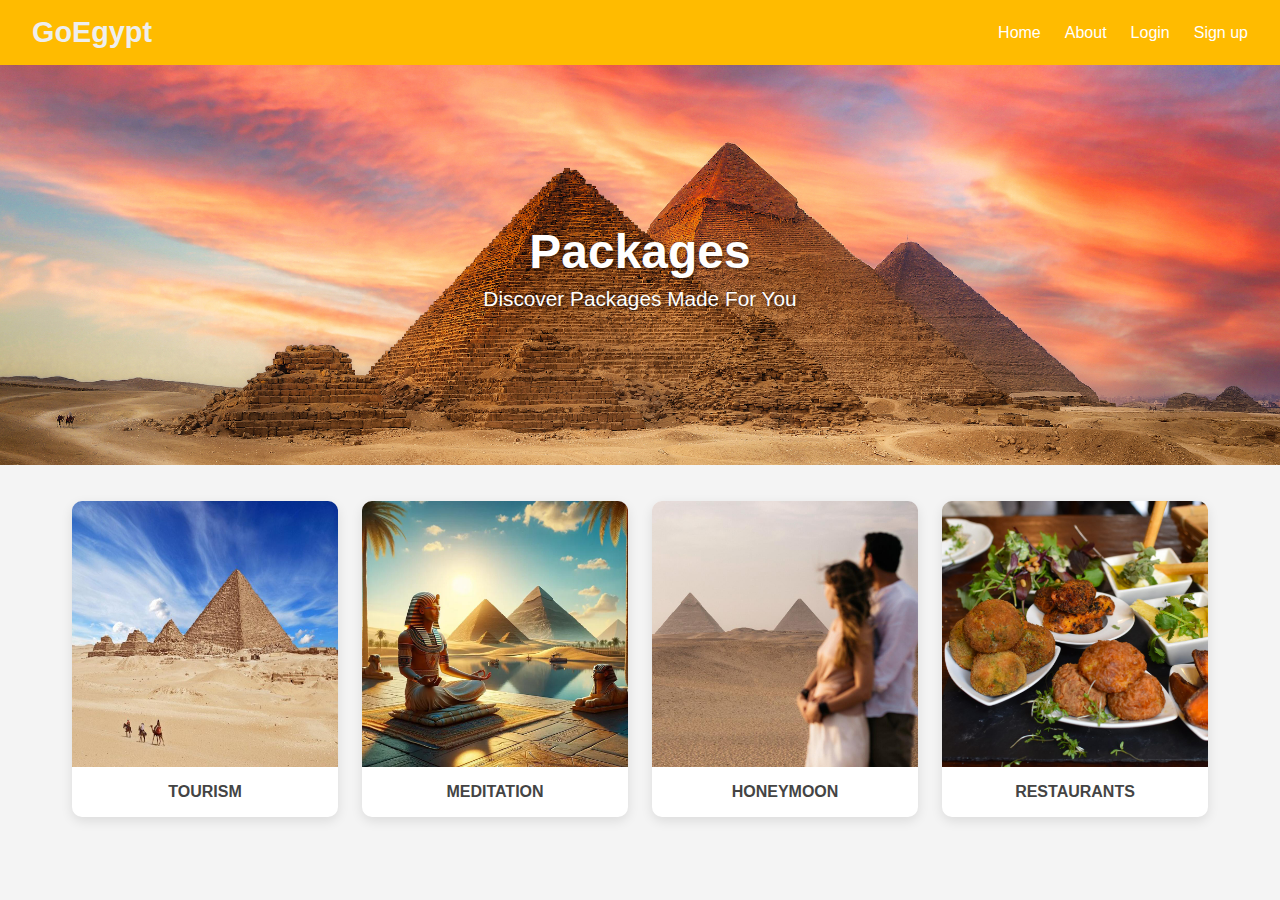
<file: gallery.html>
<!DOCTYPE html>
<html lang="en">
<head>
  <meta charset="UTF-8" />
  <meta name="viewport" content="width=device-width, initial-scale=1.0"/>
  <title>Gallery - GoEgypt</title>
  <link rel="stylesheet" href="gallery.css" />
</head>
<body>
  <!-- Navbar -->
  <nav class="navbar">
    <div class="logo">GoEgypt</div>
    <ul class="nav-links">
        <li><a href="index.html">Home</a></li>
        <li><a href="#">About</a></li>
      <li><a href="#">Login</a></li>
      <li><a href="#">Sign up</a></li>
    </ul>
  </nav>

  <!-- Hero Image -->
  <header class="hero">
    <img src="pyramids.jpg" alt="Hero Image">
    <div class="hero-text">
      <h1>Packages</h1>
      <p>Discover Packages Made For You</p>
    </div>
  </header>

  <!-- Gallery -->
  <div class="gallery">
    <div class="photo"><img src="resized_image2.jpg"><p>TOURISM</p></div>
    <div class="photo"><img src="resized_image3.jpg"><p>MEDITATION</p></div>
    <div class="photo"><img src="WhatsApp Image 2025-05-24 at 10.35.13 AM.jpeg"><p>HONEYMOON</p></div>
    <div class="photo"><img src="resized_image5.jpg"><p>RESTAURANTS</p></div>
  </div>
</body>
</html>
</file>
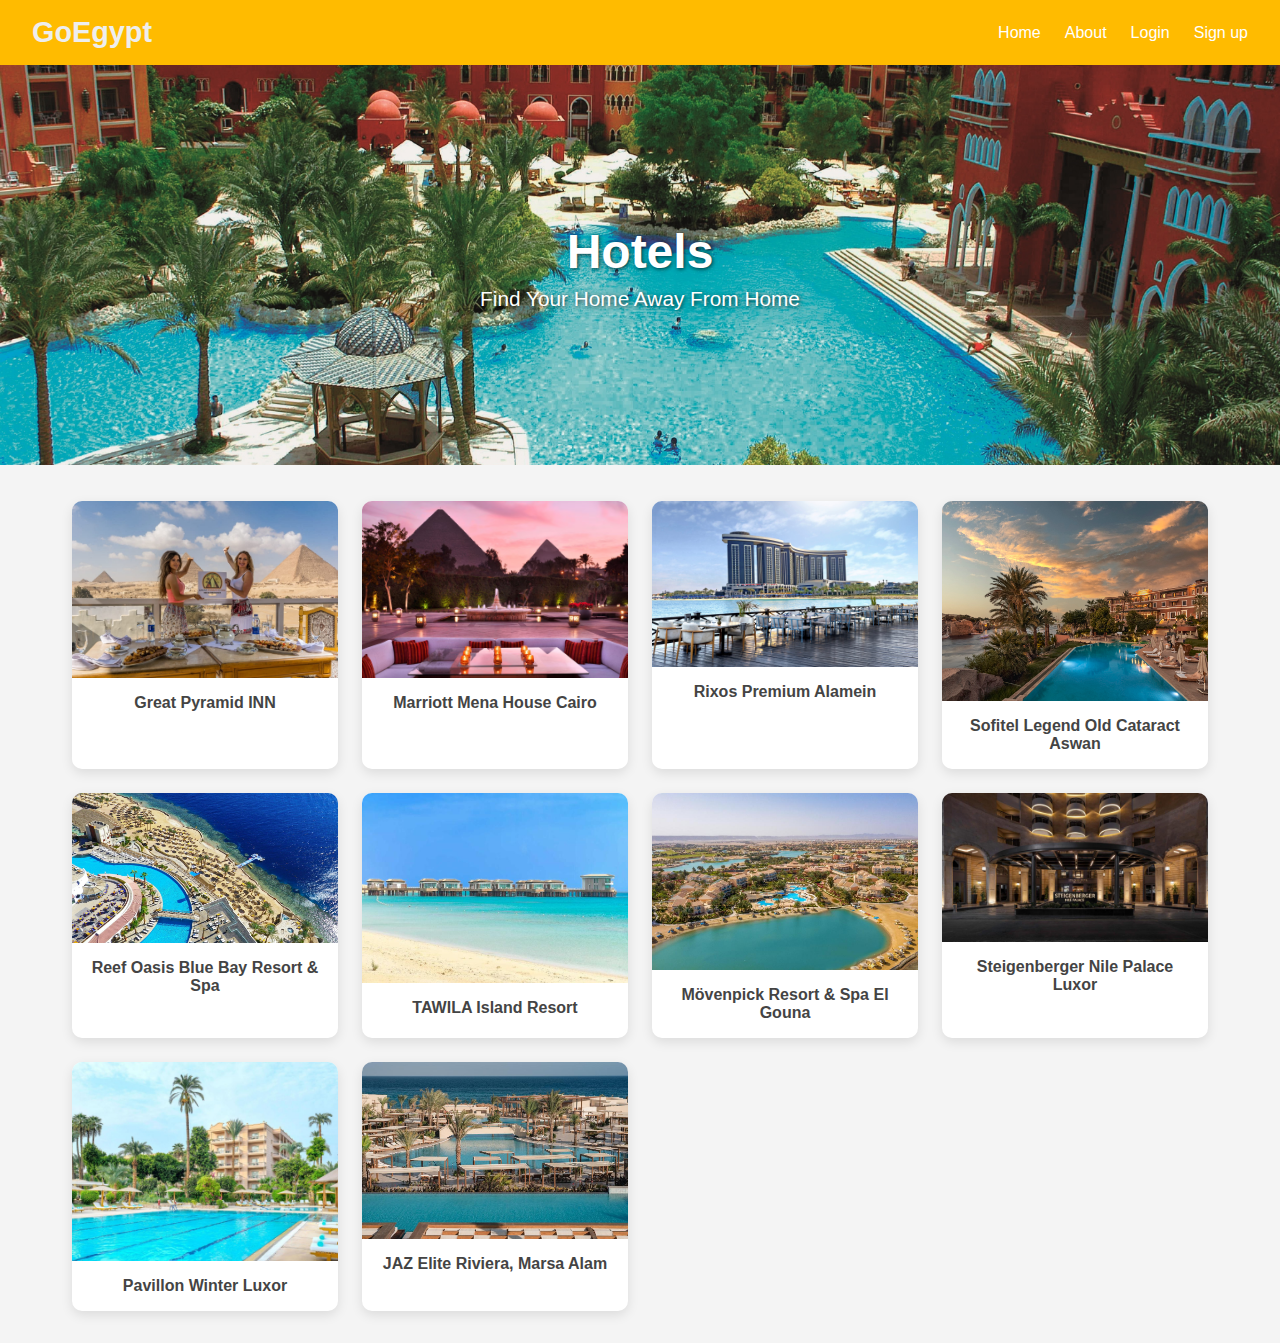
<file: gallery2.html>
<!DOCTYPE html>
<html lang="en">
<head>
  <meta charset="UTF-8" />
  <meta name="viewport" content="width=device-width, initial-scale=1.0"/>
  <title>Gallery - GoEgypt</title>
  <link rel="stylesheet" href="gallery.css" />
</head>
<body>
  <!-- Navbar -->
  <nav class="navbar">
    <div class="logo">GoEgypt</div>
    <ul class="nav-links">
        <li><a href="index.html">Home</a></li>
        <li><a href="#">About</a></li>
      <li><a href="#">Login</a></li>
      <li><a href="#">Sign up</a></li>
    </ul>
  </nav>

  <!-- Hero Image -->
  <header class="hero">
    <img src="hotel.jpeg" alt="Hero Image">
    <div class="hero-text">
      <h1>Hotels</h1>
      <p>Find Your Home Away From Home</p>
    </div>
  </header>

  <!-- Gallery -->
  <div class="gallery">
    <div class="photo"><img src="/Hotel1.jpg"><p>Great Pyramid INN</p></div>
    <div class="photo"><img src="/Hotel2.avif"><p>Marriott Mena House Cairo</p></div>
    <div class="photo"><img src="/Hotel3.webp"><p>Rixos Premium Alamein</p></div>
    <div class="photo"><img src="/Hotel4.jpg"><p>Sofitel Legend Old Cataract Aswan</p></div>
    <div class="photo"><img src="/Hotel5.jpg"><p>Reef Oasis Blue Bay Resort & Spa</p></div>
    <div class="photo"><img src="/Hotel6.jpg"><p>TAWILA Island Resort</p></div>
    <div class="photo"><img src="/Hotel7.jpg"><p>Mövenpick Resort & Spa El Gouna </p></div>
    <div class="photo"><img src="/Hotel8.jpg"><p>Steigenberger Nile Palace Luxor</p></div>
    <div class="photo"><img src="/Hotel9.jpg"><p>Pavillon Winter Luxor</p></div>
    <div class="photo"><img src="/Hotel10.jpg"><p>JAZ Elite Riviera, Marsa Alam</p></div>
  </div>
</body>
</html>
</file>
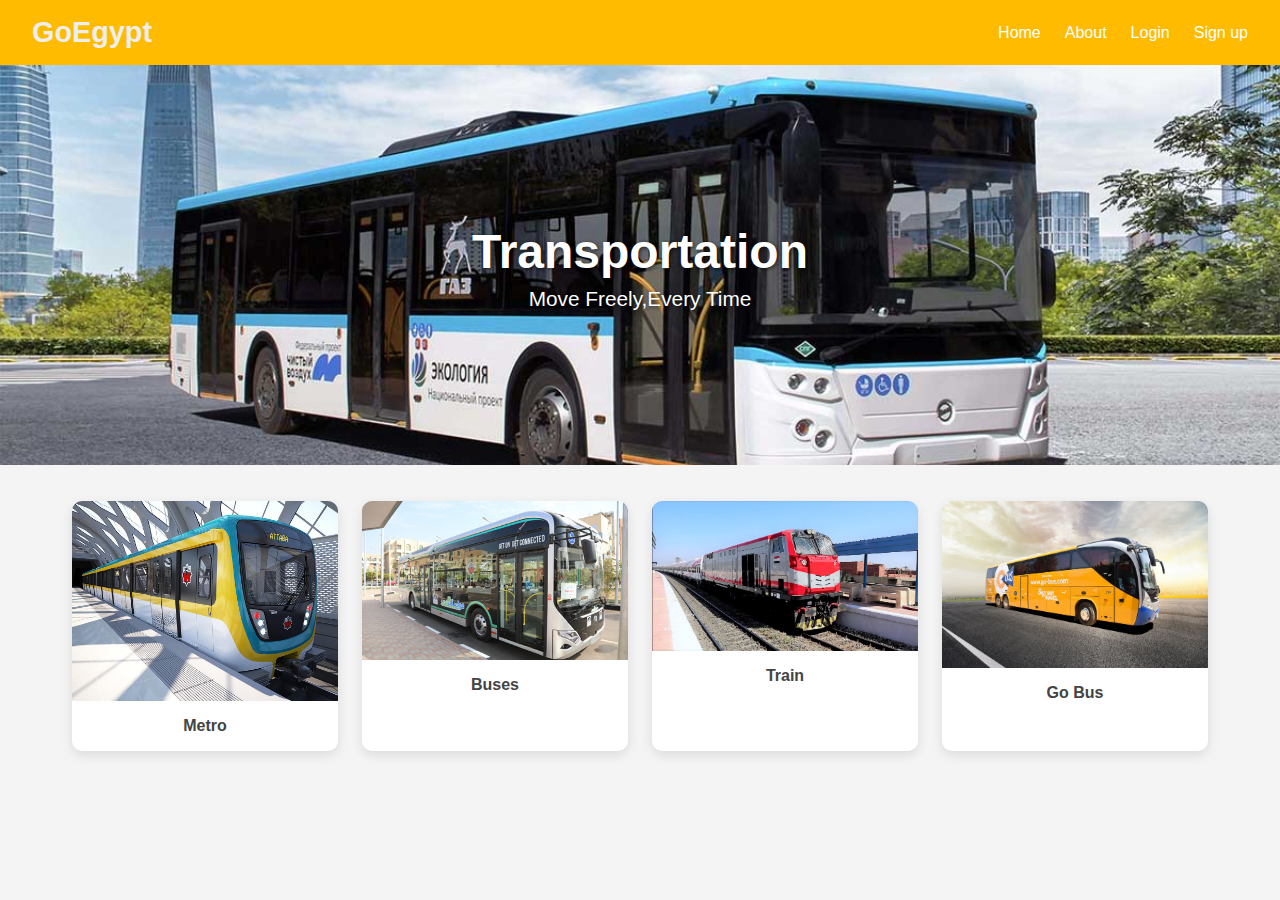
<file: gallery3.html>
<!DOCTYPE html>
<html lang="en">
<head>
  <meta charset="UTF-8" />
  <meta name="viewport" content="width=device-width, initial-scale=1.0"/>
  <title>Gallery - GoEgypt</title>
  <link rel="stylesheet" href="gallery.css" />
</head>
<body>
  <!-- Navbar -->
  <nav class="navbar">
    <div class="logo">GoEgypt</div>
    <ul class="nav-links">
        <li><a href="index.html">Home</a></li>
        <li><a href="#">About</a></li>
      <li><a href="#">Login</a></li>
      <li><a href="#">Sign up</a></li>
    </ul>
  </nav>

  <!-- Hero Image -->
  <header class="hero">
    <img src="train.jpg" alt="Hero Image">
    <div class="hero-text">
      <h1>Transportation</h1>
      <p>Move Freely,Every Time</p>
    </div>
  </header>

  <!-- Gallery -->
  <div class="gallery">
    <div class="photo"><img src="/trans1.jpg"><p>Metro</p></div>
    <div class="photo"><img src="/trans2.jpg"><p>Buses</p></div>
    <div class="photo"><img src="train2.jpg"><p>Train</p></div>
    <div class="photo"><img src="train3.jpg"><p>Go Bus</p></div>
  </div>
</body>
</html>
</file>
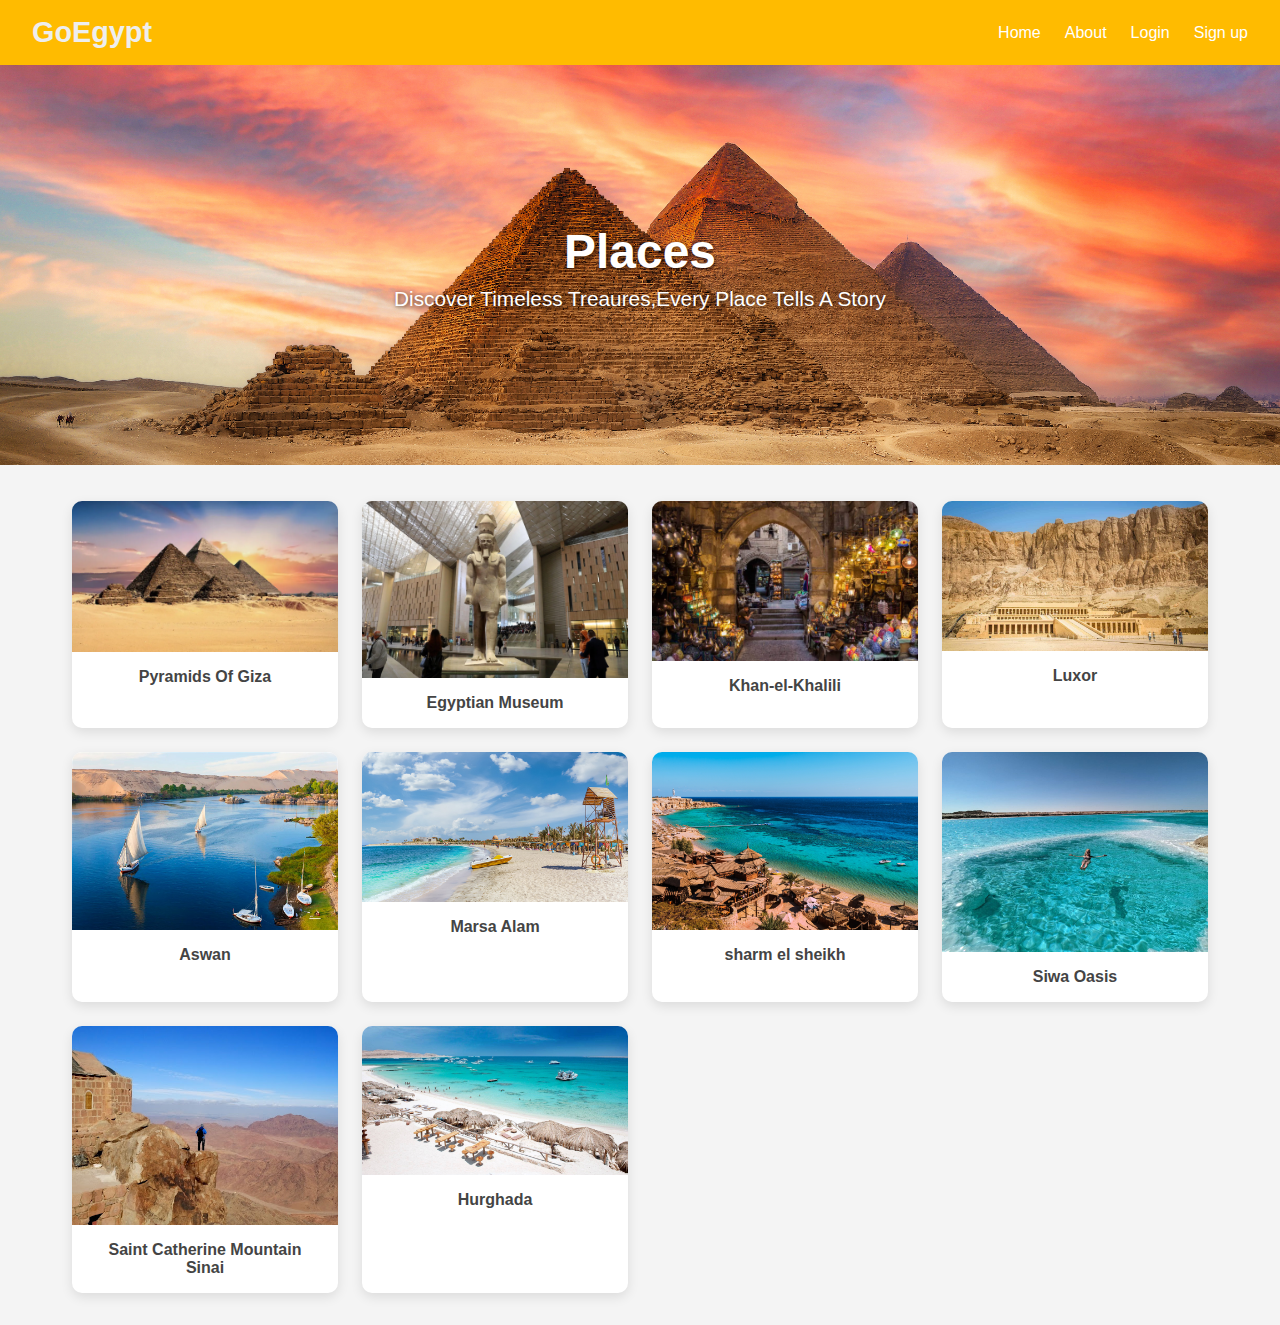
<file: gallery4.html>
<!DOCTYPE html>
<html lang="en">
<head>
  <meta charset="UTF-8" />
  <meta name="viewport" content="width=device-width, initial-scale=1.0"/>
  <title>Gallery - GoEgypt</title>
  <link rel="stylesheet" href="gallery.css" />
</head>
<body>
  <!-- Navbar -->
  <nav class="navbar">
    <div class="logo">GoEgypt</div>
    <ul class="nav-links">
        <li><a href="index.html">Home</a></li>
        <li><a href="#">About</a></li>
      <li><a href="#">Login</a></li>
      <li><a href="#">Sign up</a></li>
    </ul>
  </nav>

  <!-- Hero Image -->
  <header class="hero">
    <img src="pyramids.jpg" alt="Hero Image">
    <div class="hero-text">
      <h1>Places</h1>
      <p>Discover Timeless Treaures,Every Place Tells A Story</p>
    </div>
  </header>

  <!-- Gallery -->
  <div class="gallery">
    <div class="photo"><img src="place1.webp"><p>Pyramids Of Giza</p></div>
    <div class="photo"><img src="place2.webp"><p>Egyptian Museum</p></div>
    <div class="photo"><img src="place3.webp"><p>Khan-el-Khalili</p></div>
    <div class="photo"><img src="place4.jpg"><p>Luxor</p></div>
    <div class="photo"><img src="place5.jpeg"><p>Aswan</p></div>
    <div class="photo"><img src="place6.jpg"><p>Marsa Alam</p></div>
    <div class="photo"><img src="place7.webp"><p>sharm el sheikh </p></div>
    <div class="photo"><img src="place8.jpg"><p>Siwa Oasis</p></div>
    <div class="photo"><img src="place9.jpg"><p>Saint Catherine Mountain Sinai</p></div>
    <div class="photo"><img src="place10.jpg"><p>Hurghada</p></div>
  </div>
</body>
</html>
</file>
<file: gallery.css>
/* Base Reset */
* {
    margin: 0;
    padding: 0;
    box-sizing: border-box;
  }
  
  body {
    font-family: 'Segoe UI', Tahoma, Geneva, Verdana, sans-serif;
    background-color: #f4f4f4;
    color: #333;
  }
  
  /* Navbar */
  .navbar {
    display: flex;
    justify-content: space-between;
    align-items: center;
    background-color:#FFBB00;
    padding: 1rem 2rem;
    color:#EEEEEE;
  }
  
  .logo {
    font-size: 1.8rem;
    font-weight: bold;
  }
  
  .nav-links {
    list-style: none;
    display: flex;
    gap: 1.5rem;
  }
  
  .nav-links a {
    color: white;
    text-decoration: none;
    font-weight: 500;
  }
  
  .nav-links a:hover {
    color: #ffcccb;
  }
  
  /* Hero Section */
  .hero {
    position: relative;
    text-align: center;
    color: white;
  }
  
  .hero img {
    width: 100%;
    height: 400px;
    object-fit: cover;
  }
  
  .hero-text {
    position: absolute;
    top: 50%;
    left: 50%;
    transform: translate(-50%, -50%);
    text-shadow: 1px 1px 4px rgba(0, 0, 0, 0.7);
  }
  
  .hero-text h1 {
    font-size: 3rem;
    margin-bottom: 0.5rem;
  }
  
  .hero-text p {
    font-size: 1.3rem;
  }
  
  /* Gallery Grid */
  .gallery {
    display: grid;
    grid-template-columns: repeat(auto-fit, minmax(250px, 1fr));
    gap: 1.5rem;
    padding: 2rem;
    max-width: 1200px;
    margin: auto;
  }
  
  .photo {
    background-color: white;
    border-radius: 10px;
    overflow: hidden;
    box-shadow: 0 4px 12px rgba(0, 0, 0, 0.1);
    text-align: center;
    transition: transform 0.3s;
  }
  
  .photo:hover {
    transform: scale(1.03);
  }
  
  .photo img {
    width: 100%;
    height: auto;
    display: block;
  }
  
  .photo p {
    margin: 0;
    padding: 1rem;
    font-size: 1rem;
    font-weight: bold;
    color: #444;
  }
  
  /* Responsive Text */
  @media (max-width: 600px) {
    .hero-text h1 {
      font-size: 2rem;
    }
    .hero-text p {
      font-size: 1rem;
    }
  }
</file>
